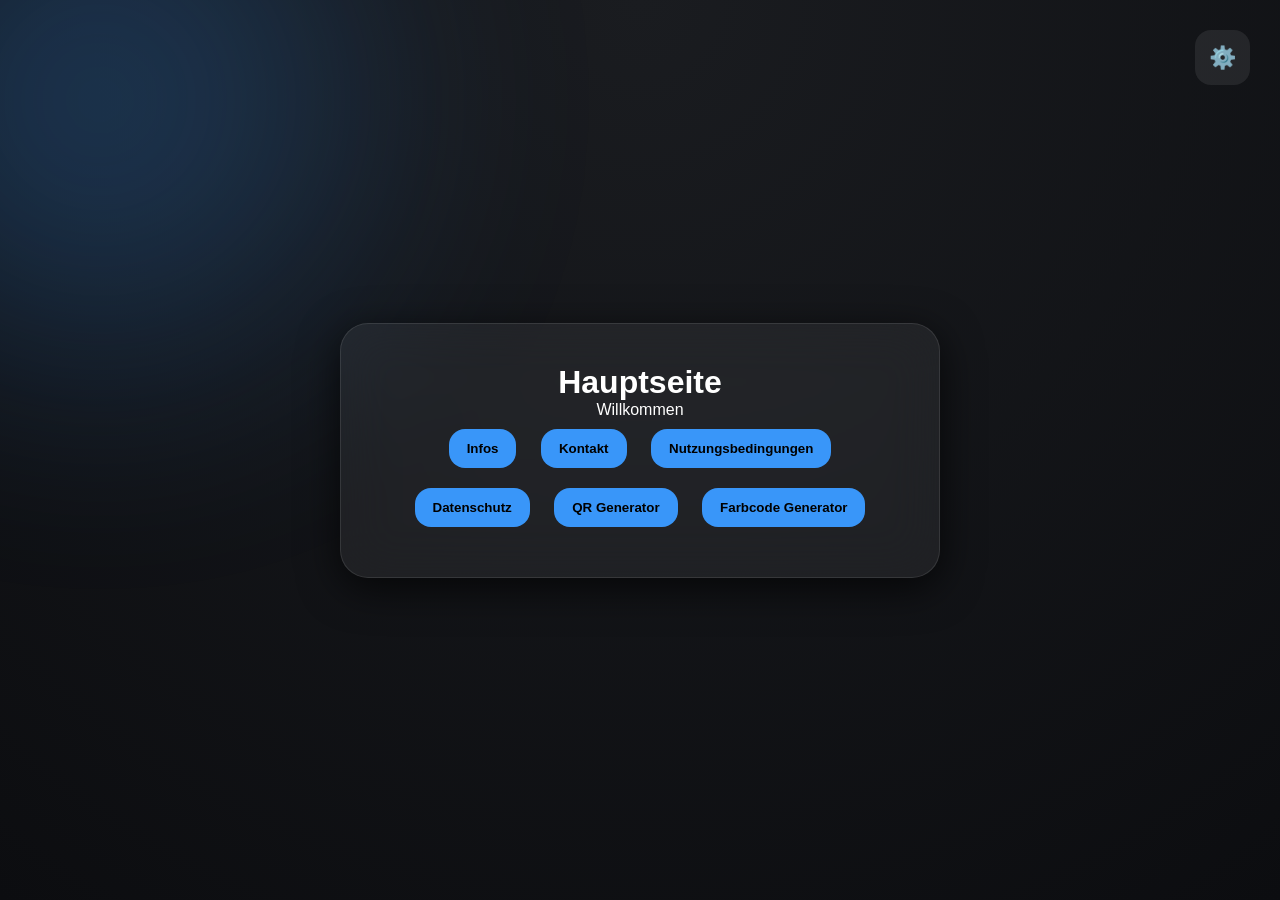
<file: index.html>
<!DOCTYPE html>
<html lang="de">
<head>
<meta charset="UTF-8">
<title>Main Website</title>

<link rel="stylesheet" href="style.css">
</head>

<body>

<div class="glow"></div>

<!-- SETTINGS -->
<button class="gear" onclick="toggleSettings()">⚙️</button>

<div class="settings" id="settings">

  <h3 id="settingsTitle">Einstellungen</h3>

  <div style="margin-top: 15px;">
    <label id="languageLabel">Sprache:</label>
    <div style="display: flex; gap: 10px; margin-top: 8px;">
      <button class="lang-btn active" onclick="setLanguage('de')" style="flex: 1; padding: 8px; background: var(--accent);">🇩🇪 Deutsch</button>
      <button class="lang-btn" onclick="setLanguage('en')" style="flex: 1; padding: 8px; background: rgba(255,255,255,0.1);">🇬🇧 English</button>
    </div>
  </div>

  <div style="margin-top: 15px;">
    <label id="themeLabel">Farbe:</label>
    <select onchange="setTheme(this.value)" style="margin-top: 8px; width: 100%;">
      <option value="blue">🔵 Blau / Blue</option>
      <option value="gray">⚪ Grau / Gray</option>
      <option value="purple">🟣 Lila / Purple</option>
      <option value="red">🔴 Rot / Red</option>
      <option value="green">🟢 Grün / Green</option>
      <option value="orange">🟠 Orange / Orange</option>
    </select>
  </div>

</div>

<!-- MAIN -->
<div class="container">
  <div class="card">

    <h1 id="mainTitle">Hauptseite</h1>
    <p id="mainSubtitle">Willkommen</p>

    <button onclick="location.href='info.html'" id="btnInfo">Infos</button>
    <button onclick="location.href='contact.html'" id="btnContact">Kontakt</button>
    <button onclick="location.href='terms.html'" id="btnTerms">Nutzungsbedingungen</button>
    <button onclick="location.href='privacy.html'" id="btnPrivacy">Datenschutz</button>

    <!-- QR -->
    <button onclick="location.href='qr.html'" id="btnQR">
      QR Generator
    </button>

    <!-- COLOR -->
    <button onclick="location.href='color.html'" id="btnColor">
      Farbcode Generator
    </button>

  </div>
</div>

<script>

const translations = {
  de: {
    settingsTitle: "Einstellungen",
    languageLabel: "Sprache:",
    themeLabel: "Farbe:",
    mainTitle: "Hauptseite",
    mainSubtitle: "Willkommen",
    btnInfo: "Infos",
    btnContact: "Kontakt",
    btnTerms: "Nutzungsbedingungen",
    btnPrivacy: "Datenschutz",
    btnQR: "QR Generator",
    btnColor: "Farbcode Generator"
  },
  en: {
    settingsTitle: "Settings",
    languageLabel: "Language:",
    themeLabel: "Color:",
    mainTitle: "Main Website",
    mainSubtitle: "Welcome",
    btnInfo: "Info",
    btnContact: "Contact",
    btnTerms: "Terms of Service",
    btnPrivacy: "Privacy",
    btnQR: "QR Generator",
    btnColor: "Color Code Generator"
  }
};

function getLanguage() {
  return localStorage.getItem('language') || 'de';
}

function setLanguage(lang) {
  localStorage.setItem('language', lang);
  updateLanguage();
  updateLanguageButtons();
}

function updateLanguageButtons() {
  const lang = getLanguage();
  document.querySelectorAll('.lang-btn').forEach(btn => {
    btn.classList.remove('active');
    btn.style.background = 'rgba(255,255,255,0.1)';
  });
  event.target.classList.add('active');
  event.target.style.background = 'var(--accent)';
}

function updateLanguage() {
  const lang = getLanguage();
  const t = translations[lang];
  
  document.querySelectorAll('[id]').forEach(el => {
    if(t[el.id]) {
      el.textContent = t[el.id];
    }
  });
  
  document.documentElement.lang = lang;
}

function toggleSettings(){
  document.getElementById("settings").classList.toggle("show");
}

function setTheme(c){
  localStorage.setItem('theme', c);
  const map={
    blue:"#3996F9",
    gray:"#888",
    purple:"#b84dff",
    red:"#ff4d4d",
    green:"#4dff88",
    orange:"#ff9f4d"
  };

  document.documentElement.style.setProperty("--accent", map[c]);
}

function loadTheme() {
  const theme = localStorage.getItem('theme') || 'blue';
  const map={
    blue:"#3996F9",
    gray:"#888",
    purple:"#b84dff",
    red:"#ff4d4d",
    green:"#4dff88",
    orange:"#ff9f4d"
  };
  document.documentElement.style.setProperty("--accent", map[theme]);
  document.querySelector('select').value = theme;
}

window.addEventListener('load', () => {
  loadTheme();
  updateLanguage();
});

</script>

</body>
</html>
</file>
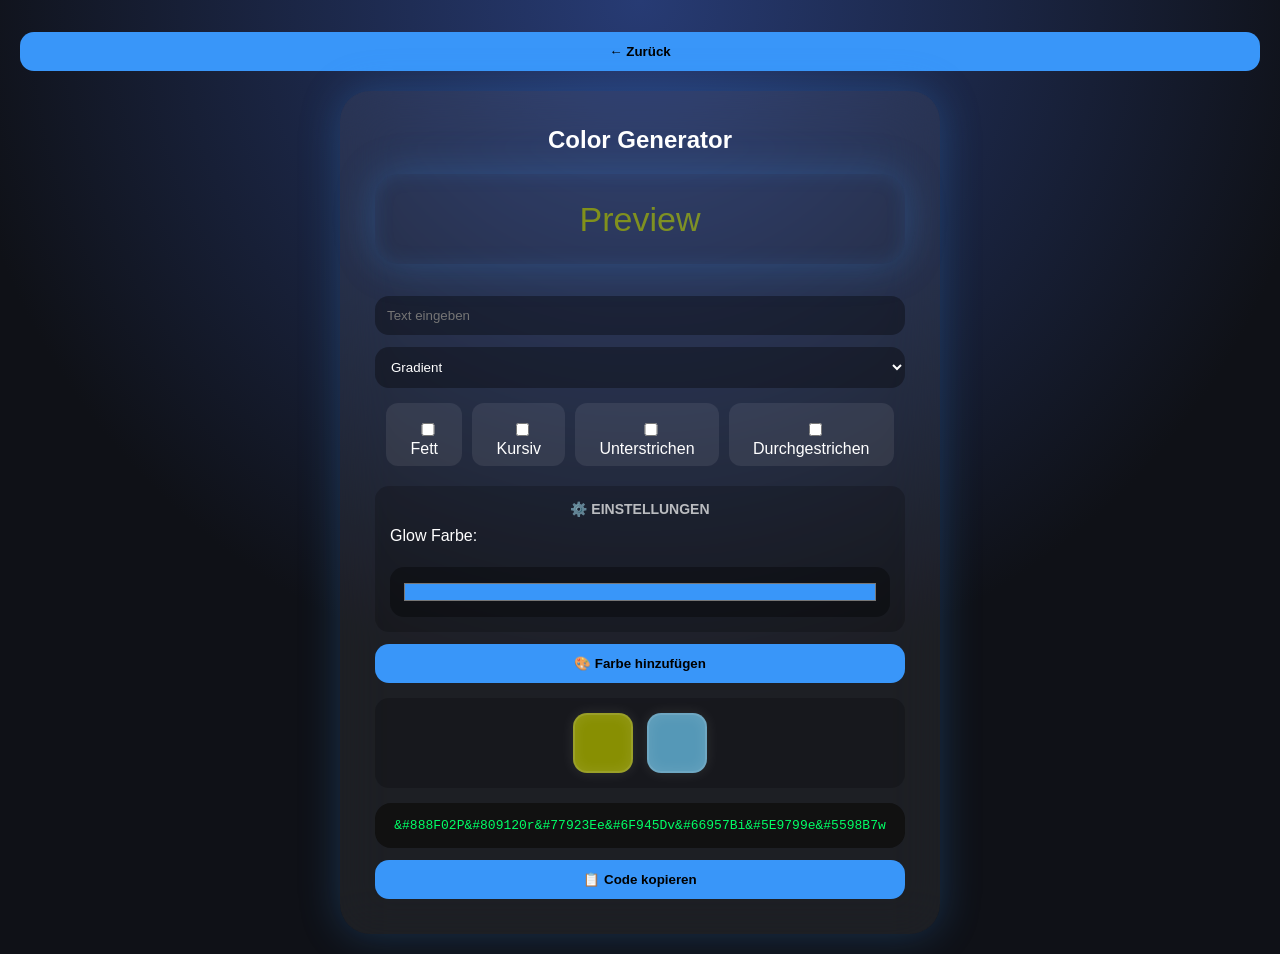
<file: color.html>
<!DOCTYPE html>
<html lang="de">
<head>
<meta charset="UTF-8">
<meta name="viewport" content="width=device-width, initial-scale=1.0">
<title>Color Generator</title>

<style>
*{
  box-sizing:border-box;
  font-family:Arial,sans-serif;
}

body{
  margin:0;
  min-height:100vh;
  display:flex;
  justify-content:center;
  align-items:center;
  background:
    radial-gradient(circle at top,#273b74,#0f1117 60%);
  color:white;
  padding:20px;
}

.container{
  width:100%;
  display:flex;
  flex-direction:column;
  align-items:center;
}

.back-button{
  align-self:flex-start;
  margin-bottom:20px;
  padding:12px 20px;
  background:#3996F9;
  color:black;
  border:none;
  border-radius:14px;
  font-weight:bold;
  cursor:pointer;
  transition:.2s;
}

.back-button:hover{
  transform:translateX(-5px);
}

.card{
  width:600px;
  max-width:95%;
  padding:35px;
  border-radius:30px;
  background:rgba(255,255,255,.06);
  backdrop-filter:blur(25px);
  box-shadow:0 0 40px rgba(57,150,249,.25);
  text-align:center;
}

h2{
  margin-top:0;
}

.preview{
  min-height:90px;
  display:flex;
  justify-content:center;
  align-items:center;
  font-size:34px;
  font-weight:bold;
  padding:20px;
  margin:20px 0;
  border-radius:24px;
  background:rgba(255,255,255,.05);
  white-space:pre-wrap;
  word-wrap:break-word;
  background-size:300% 300%;
  -webkit-background-clip:text;
  background-clip:text;
}

input,
select,
button{
  width:100%;
  padding:12px;
  border:none;
  border-radius:14px;
  margin-top:12px;
}

input,
select{
  background:rgba(0,0,0,.35);
  color:white;
}

select option{
  background:#1a1a1a;
  color:white;
}

button{
  background:#3996F9;
  color:black;
  font-weight:bold;
  cursor:pointer;
  transition:.2s;
}

button:hover{
  opacity:0.9;
}

.row{
  display:flex;
  flex-wrap:wrap;
  justify-content:center;
  gap:10px;
  margin-top:15px;
}

.row label{
  background:rgba(255,255,255,.08);
  padding:8px 12px;
  border-radius:12px;
  cursor:pointer;
  transition:.2s;
}

.row label:hover{
  background:rgba(255,255,255,.12);
}

.settings-section{
  margin-top:20px;
  padding:15px;
  background:rgba(0,0,0,.2);
  border-radius:14px;
}

.settings-section h4{
  margin:0 0 10px 0;
  font-size:14px;
  text-transform:uppercase;
  opacity:0.7;
}

.settings-section input[type="color"]{
  height:50px;
  cursor:pointer;
}

.color-list{
  display:flex;
  flex-wrap:wrap;
  justify-content:center;
  gap:14px;
  margin-top:15px;
  margin-bottom:15px;
  padding:15px;
  background:rgba(0,0,0,.2);
  border-radius:14px;
  min-height:60px;
}

.color-box{
  width:60px;
  height:60px;
  border-radius:14px;
  border:2px solid rgba(255,255,255,.15);
  cursor:pointer;
  transition:.2s;
  box-shadow:
    0 0 14px rgba(255,255,255,.1),
    inset 0 0 14px rgba(255,255,255,.1);
  position:relative;
  flex-shrink:0;
}

.color-box:hover{
  transform:scale(1.08);
}

.color-box::after{
  content:"";
  position:absolute;
  top:50%;
  left:50%;
  transform:translate(-50%,-50%);
  font-size:20px;
  opacity:0;
  transition:.2s;
}

.code{
  margin-top:15px;
  padding:15px;
  border-radius:16px;
  background:#111;
  color:#00ff66;
  font-family:monospace;
  word-break:break-word;
  min-height:40px;
  max-height:150px;
  overflow-y:auto;
}

.copy-button{
  margin-top:12px;
}
</style>
</head>
<body>

<div class="container">
  <button class="back-button" onclick="goHome()">← Zurück</button>

  <div class="card">

    <h2>Color Generator</h2>

    <!-- PREVIEW GANZ OBEN -->
    <div class="preview" id="preview">
      Preview
    </div>

    <input
      id="text"
      placeholder="Text eingeben"
      oninput="update()"
    >

    <select id="mode" onchange="update()">
      <option value="single">Einfarbig</option>
      <option value="gradient" selected>Gradient</option>
      <option value="rainbow">Rainbow</option>
    </select>

    <div class="row">
      <label><input type="checkbox" id="bold" onchange="update()"> Fett</label>
      <label><input type="checkbox" id="italic" onchange="update()"> Kursiv</label>
      <label><input type="checkbox" id="underline" onchange="update()"> Unterstrichen</label>
      <label><input type="checkbox" id="strike" onchange="update()"> Durchgestrichen</label>
    </div>

    <div class="settings-section">
      <h4>⚙️ Einstellungen</h4>
      <label for="glowColor" style="display:block; margin-bottom:10px; text-align:left;">Glow Farbe:</label>
      <input type="color" id="glowColor" value="#3996F9" onchange="update()">
    </div>

    <button onclick="addColor()">
      🎨 Farbe hinzufügen
    </button>

    <div id="colorList" class="color-list"></div>

    <div id="code" class="code">
      Code
    </div>

    <button class="copy-button" onclick="copyCode()">
      📋 Code kopieren
    </button>

  </div>
</div>

<script>

let colors = [
  randomColor(),
  randomColor()
];

function randomColor(){
  return "#" +
    Math.floor(Math.random()*16777215)
      .toString(16)
      .padStart(6,"0");
}

function goHome(){
  window.location.href = "index.html";
}

function addColor(){
  colors.push(randomColor());
  renderColors();
  update();
}

function removeColor(index){
  if(colors.length > 1){
    colors.splice(index, 1);
    renderColors();
    update();
  }
}

function renderColors(){

  const list =
    document.getElementById("colorList");

  list.innerHTML = "";

  colors.forEach((color,index)=>{

    const box =
      document.createElement("div");

    box.className = "color-box";
    box.style.background = color;
    box.title = "Klick zum ändern\nRechtsklick zum löschen";

    box.onclick = (e)=>{

      const picker =
        document.createElement("input");

      picker.type = "color";
      picker.value = color;

      picker.style.display = "none";

      document.body.appendChild(picker);

      picker.oninput = e=>{
        colors[index] = e.target.value;
        renderColors();
        update();
      };

      picker.onchange = ()=>{
        picker.remove();
      };

      picker.click();
    };

    box.oncontextmenu = (e)=>{
      e.preventDefault();
      removeColor(index);
    };

    list.appendChild(box);

  });
}

function hexToRgb(hex){

  hex = hex.replace("#","");

  return {
    r:parseInt(hex.substring(0,2),16),
    g:parseInt(hex.substring(2,4),16),
    b:parseInt(hex.substring(4,6),16)
  };
}

function interpolate(c1,c2,t){

  const r =
    Math.round(c1.r + (c2.r-c1.r)*t);

  const g =
    Math.round(c1.g + (c2.g-c1.g)*t);

  const b =
    Math.round(c1.b + (c2.b-c1.b)*t);

  return (
    r.toString(16).padStart(2,"0") +
    g.toString(16).padStart(2,"0") +
    b.toString(16).padStart(2,"0")
  ).toUpperCase();
}

function update(){

  const text =
    document.getElementById("text").value ||
    "Preview";

  const mode =
    document.getElementById("mode").value;

  const preview =
    document.getElementById("preview");

  const code =
    document.getElementById("code");

  const glowColor =
    document.getElementById("glowColor").value;

  const bold =
    document.getElementById("bold").checked
      ? "&l" : "";

  const italic =
    document.getElementById("italic").checked
      ? "&o" : "";

  const underline =
    document.getElementById("underline").checked
      ? "&n" : "";

  const strike =
    document.getElementById("strike").checked
      ? "&m" : "";

  const format =
    bold + italic + underline + strike;

  preview.innerText = text;

  preview.style.fontWeight =
    document.getElementById("bold").checked
      ? "bold"
      : "normal";

  preview.style.fontStyle =
    document.getElementById("italic").checked
      ? "italic"
      : "normal";

  let deco = [];

  if(document.getElementById("underline").checked)
    deco.push("underline");

  if(document.getElementById("strike").checked)
    deco.push("line-through");

  preview.style.textDecoration =
    deco.join(" ");

  preview.style.boxShadow =
    `0 0 40px ${glowColor}40, inset 0 0 20px ${glowColor}20`;

  let out = "";

  if(mode==="single"){

    preview.style.background = colors[0];
    preview.style.webkitBackgroundClip = "unset";
    preview.style.backgroundClip = "unset";
    preview.style.color = colors[0];

    out =
      `&#${colors[0].replace("#","")}${format}${text}`;
  }

  if(mode==="gradient"){

    preview.style.background =
      `linear-gradient(
        90deg,
        ${colors.join(",")}
      )`;

    preview.style.backgroundSize =
      "300% 300%";

    preview.style.webkitBackgroundClip =
      "text";
      
    preview.style.backgroundClip =
      "text";

    preview.style.color =
      "transparent";

    const segments =
      colors.length - 1;

    for(let i=0;i<text.length;i++){

      const t =
        text.length === 1
        ? 0
        : i/(text.length-1);

      const seg =
        Math.min(
          segments - 0.0001,
          t * segments
        );

      const index =
        Math.floor(seg);

      const local =
        seg - index;

      const c1 =
        hexToRgb(colors[index]);

      const c2 =
        hexToRgb(colors[index+1]);

      const hex =
        interpolate(c1,c2,local);

      out +=
        `&#${hex}${format}${text[i]}`;
    }
  }

  if(mode==="rainbow"){

    const rainbow = [
      "#ff0000",
      "#ff7a00",
      "#ffee00",
      "#00ff00",
      "#00d9ff",
      "#004cff",
      "#b300ff"
    ];

    preview.style.background =
      `linear-gradient(
        90deg,
        ${rainbow.join(",")}
      )`;

    preview.style.webkitBackgroundClip =
      "text";
      
    preview.style.backgroundClip =
      "text";

    preview.style.color =
      "transparent";

    for(let i=0;i<text.length;i++){

      const t =
        text.length===1
          ? 0
          : i/(text.length-1);

      const seg =
        t * (rainbow.length-1);

      const index =
        Math.floor(seg);

      const local =
        seg - index;

      const c1 =
        hexToRgb(rainbow[index]);

      const c2 =
        hexToRgb(
          rainbow[
            Math.min(
              index+1,
              rainbow.length-1
            )
          ]
        );

      const hex =
        interpolate(c1,c2,local);

      out +=
        `&#${hex}${format}${text[i]}`;
    }
  }

  code.innerText = out;
}

function copyCode(){

  const code = document.getElementById("code").innerText;
  
  navigator.clipboard.writeText(code).then(()=>{
    const btn = event.target;
    const original = btn.innerText;
    btn.innerText = "✓ Kopiert!";
    setTimeout(()=>{
      btn.innerText = original;
    }, 2000);
  });
}

window.onload = ()=>{

  renderColors();
  update();

};
</script>

</body>
</html>
</file>
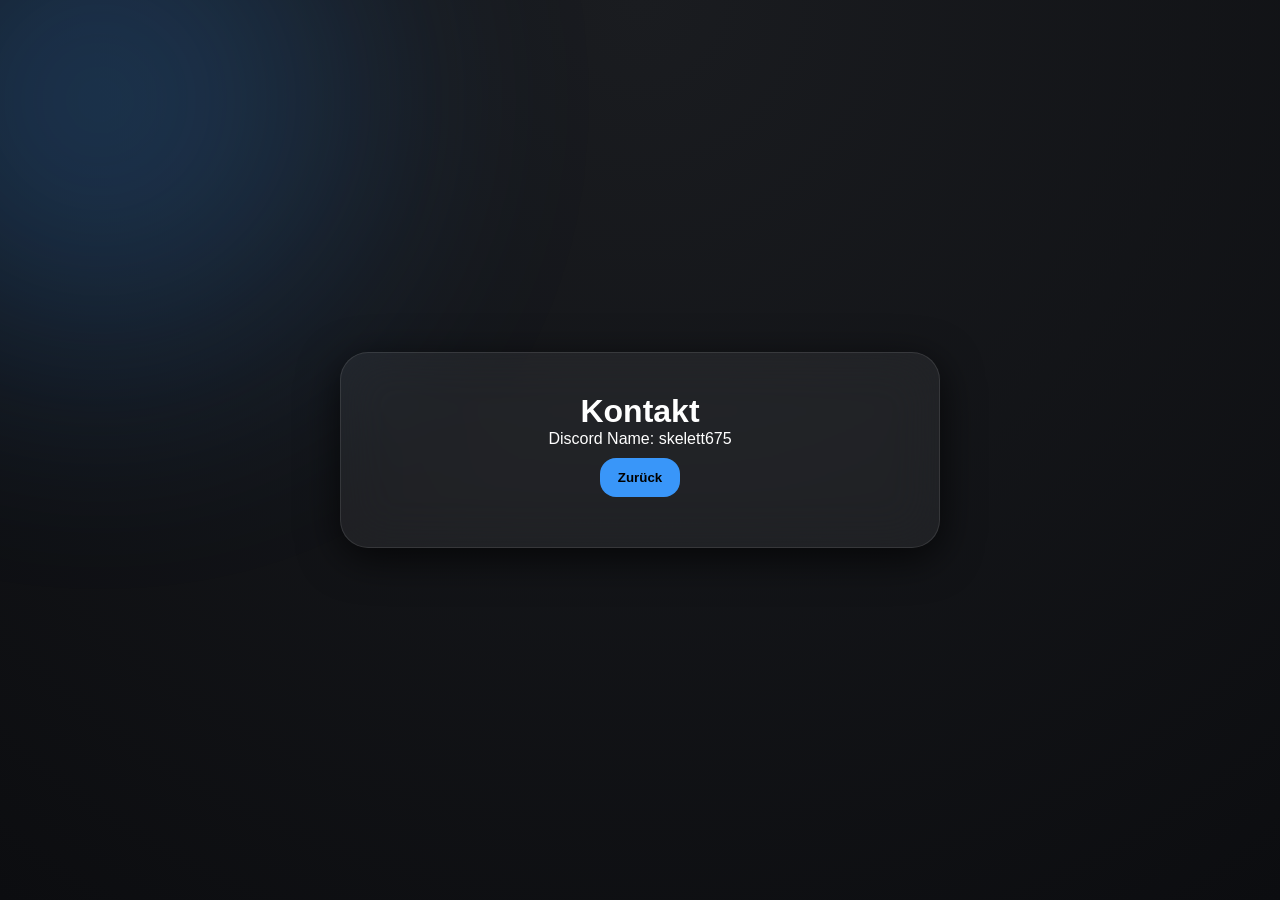
<file: contact.html>
<!DOCTYPE html>
<html lang="de">
<head>
<meta charset="UTF-8">
<title>Kontakt / Contact</title>
<link rel="stylesheet" href="style.css">
</head>
<body>

<div class="glow"></div>

<div class="container">
  <div class="card">
    <h1 id="contactTitle">Kontakt</h1>
    <p id="contactDiscord">Discord Name: skelett675</p>
    <button onclick="location.href='index.html'" id="backBtn">Zurück</button>
  </div>
</div>

<script>

const translations = {
  de: {
    contactTitle: "Kontakt",
    contactDiscord: "Discord Name: skelett675",
    backBtn: "Zurück"
  },
  en: {
    contactTitle: "Contact",
    contactDiscord: "Discord Name: skelett675",
    backBtn: "Back"
  }
};

function getLanguage() {
  return localStorage.getItem('language') || 'de';
}

function updateLanguage() {
  const lang = getLanguage();
  const t = translations[lang];
  
  document.querySelectorAll('[id]').forEach(el => {
    if(t[el.id]) {
      el.textContent = t[el.id];
    }
  });
  
  document.documentElement.lang = lang;
}

function loadTheme() {
  const theme = localStorage.getItem('theme') || 'blue';
  const map={
    blue:"#3996F9",
    gray:"#888",
    purple:"#b84dff",
    red:"#ff4d4d",
    green:"#4dff88",
    orange:"#ff9f4d"
  };
  document.documentElement.style.setProperty("--accent", map[theme]);
}

window.addEventListener('load', () => {
  loadTheme();
  updateLanguage();
});

</script>

</body>
</html>
</file>
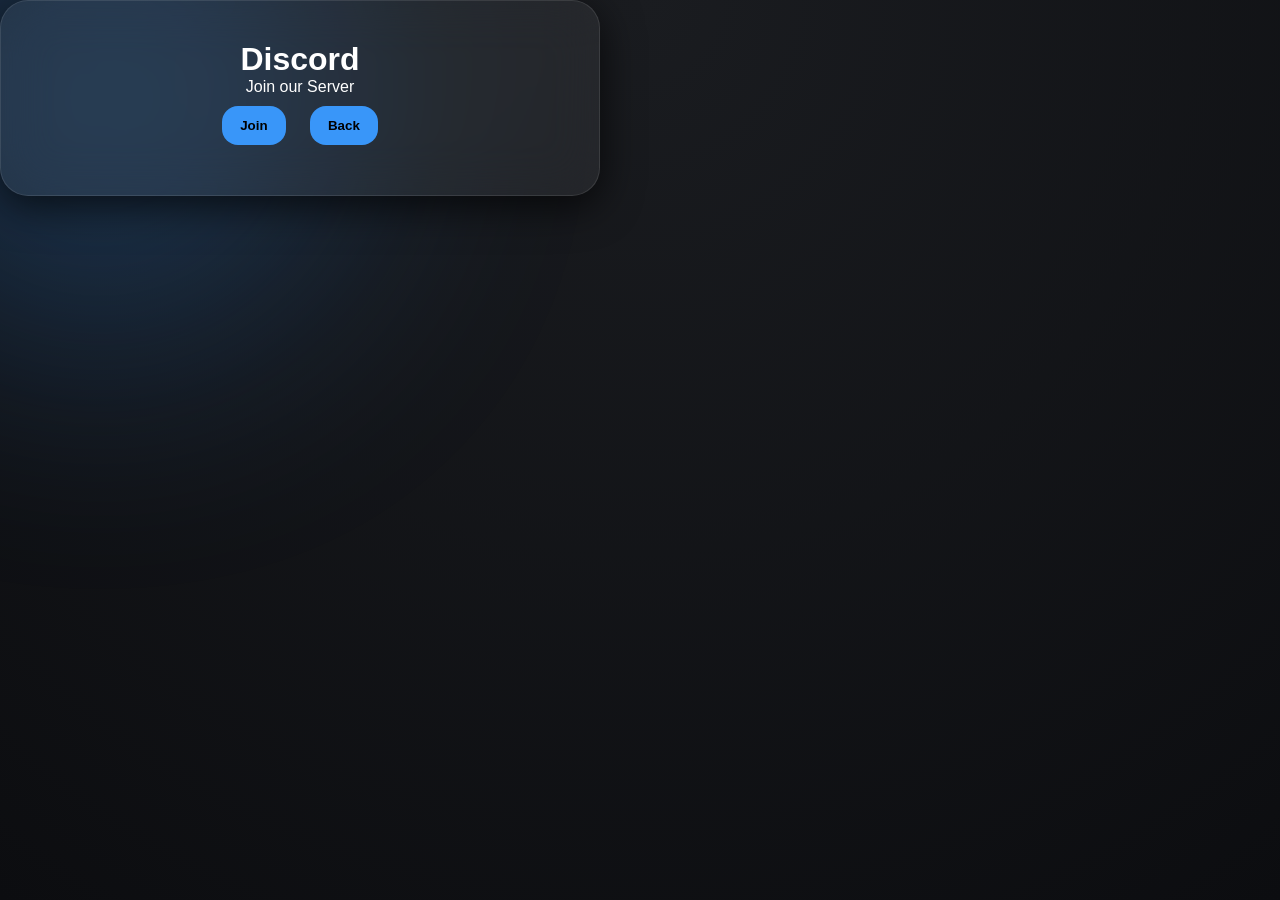
<file: discord.html>
<!DOCTYPE html>
<html>
<head>
<meta charset="UTF-8">
<title>Discord</title>
<link rel="stylesheet" href="style.css">
</head>
<body>

<div class="glow"></div>

<div class="center">
  <div class="card">
    <h1>Discord</h1>
    <p>Join our Server</p>

    <button onclick="window.open('https://discord.gg/mWBxgJqDAM')">
      Join
    </button>

    <button onclick="location.href='index.html'">Back</button>
  </div>
</div>

</body>
</html>
</file>
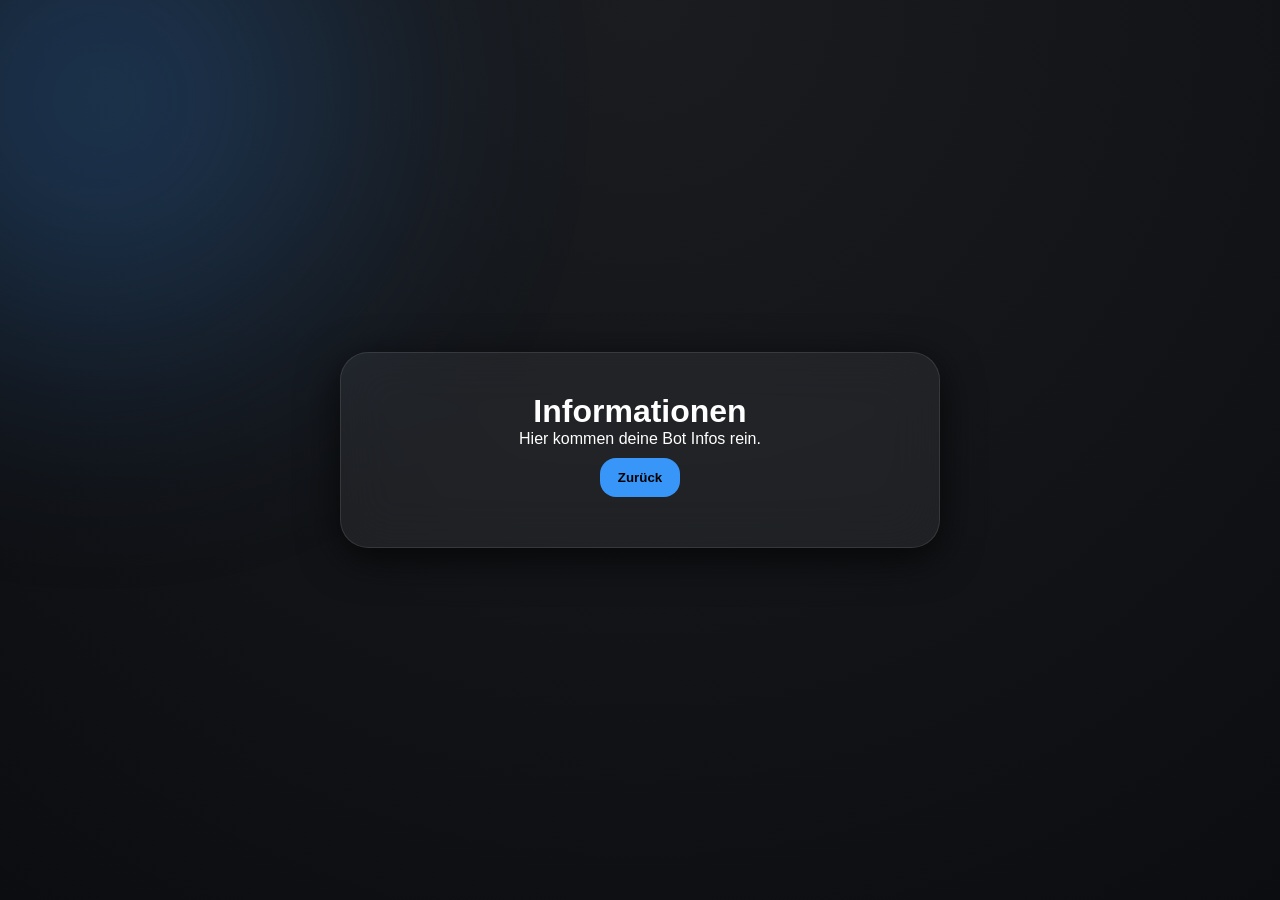
<file: info.html>
<!DOCTYPE html>
<html lang="de">
<head>
<meta charset="UTF-8">
<title>Infos / Info</title>
<link rel="stylesheet" href="style.css">
</head>
<body>

<div class="glow"></div>

<div class="container">
  <div class="card">
    <h1 id="infoTitle">Informationen</h1>
    <p id="infoText">Hier kommen deine Bot Infos rein.</p>
    <button onclick="location.href='index.html'" id="backBtn">Zurück</button>
  </div>
</div>

<script>

const translations = {
  de: {
    infoTitle: "Informationen",
    infoText: "Hier kommen deine Bot Infos rein.",
    backBtn: "Zurück"
  },
  en: {
    infoTitle: "Information",
    infoText: "Your bot information goes here.",
    backBtn: "Back"
  }
};

function getLanguage() {
  return localStorage.getItem('language') || 'de';
}

function updateLanguage() {
  const lang = getLanguage();
  const t = translations[lang];
  
  document.querySelectorAll('[id]').forEach(el => {
    if(t[el.id]) {
      el.textContent = t[el.id];
    }
  });
  
  document.documentElement.lang = lang;
}

function loadTheme() {
  const theme = localStorage.getItem('theme') || 'blue';
  const map={
    blue:"#3996F9",
    gray:"#888",
    purple:"#b84dff",
    red:"#ff4d4d",
    green:"#4dff88",
    orange:"#ff9f4d"
  };
  document.documentElement.style.setProperty("--accent", map[theme]);
}

window.addEventListener('load', () => {
  loadTheme();
  updateLanguage();
});

</script>

</body>
</html>
</file>
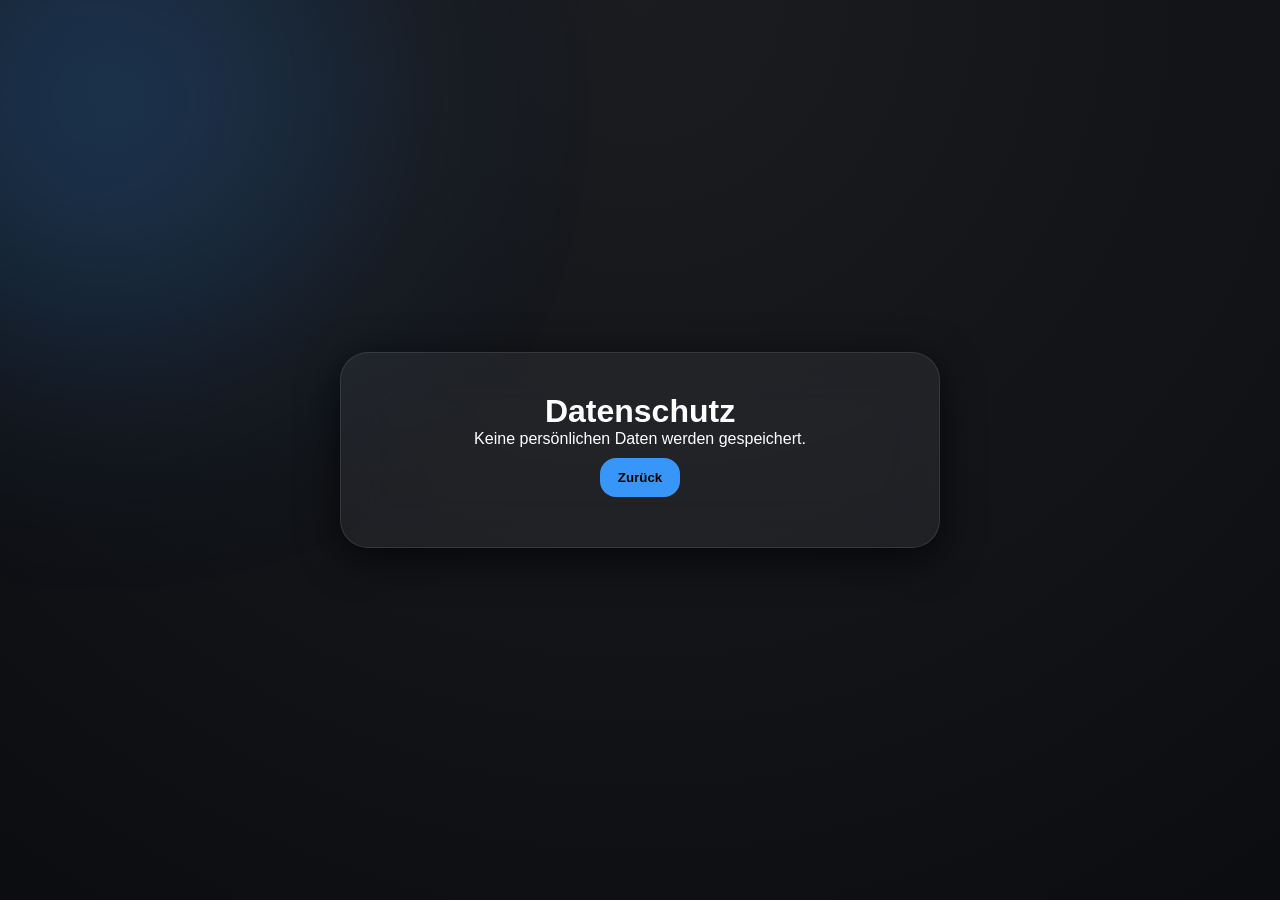
<file: privacy.html>
<!DOCTYPE html>
<html lang="de">
<head>
<meta charset="UTF-8">
<title>Datenschutz / Privacy</title>
<link rel="stylesheet" href="style.css">
</head>
<body>

<div class="glow"></div>

<div class="container">
  <div class="card">
    <h1 id="privacyTitle">Datenschutz</h1>
    <p id="privacyText">Keine persönlichen Daten werden gespeichert.</p>
    <button onclick="location.href='index.html'" id="backBtn">Zurück</button>
  </div>
</div>

<script>

const translations = {
  de: {
    privacyTitle: "Datenschutz",
    privacyText: "Keine persönlichen Daten werden gespeichert.",
    backBtn: "Zurück"
  },
  en: {
    privacyTitle: "Privacy",
    privacyText: "No personal data is stored.",
    backBtn: "Back"
  }
};

function getLanguage() {
  return localStorage.getItem('language') || 'de';
}

function updateLanguage() {
  const lang = getLanguage();
  const t = translations[lang];
  
  document.querySelectorAll('[id]').forEach(el => {
    if(t[el.id]) {
      el.textContent = t[el.id];
    }
  });
  
  document.documentElement.lang = lang;
}

function loadTheme() {
  const theme = localStorage.getItem('theme') || 'blue';
  const map={
    blue:"#3996F9",
    gray:"#888",
    purple:"#b84dff",
    red:"#ff4d4d",
    green:"#4dff88",
    orange:"#ff9f4d"
  };
  document.documentElement.style.setProperty("--accent", map[theme]);
}

window.addEventListener('load', () => {
  loadTheme();
  updateLanguage();
});

</script>

</body>
</html>
</file>
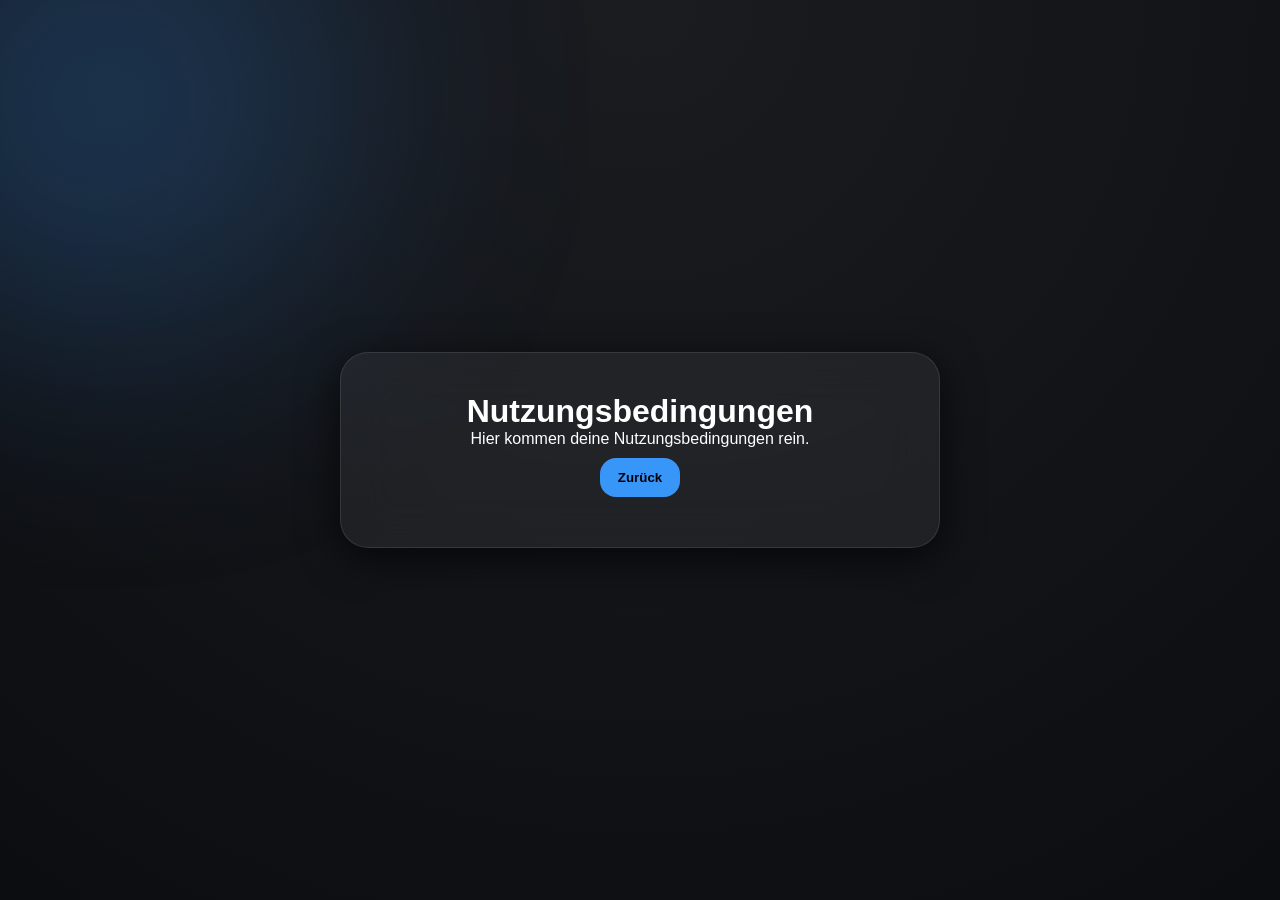
<file: terms.html>
<!DOCTYPE html>
<html lang="de">
<head>
<meta charset="UTF-8">
<title>Nutzungsbedingungen / Terms</title>
<link rel="stylesheet" href="style.css">
</head>
<body>

<div class="glow"></div>

<div class="container">
  <div class="card">
    <h1 id="termsTitle">Nutzungsbedingungen</h1>
    <p id="termsText">Hier kommen deine Nutzungsbedingungen rein.</p>
    <button onclick="location.href='index.html'" id="backBtn">Zurück</button>
  </div>
</div>

<script>

const translations = {
  de: {
    termsTitle: "Nutzungsbedingungen",
    termsText: "Hier kommen deine Nutzungsbedingungen rein.",
    backBtn: "Zurück"
  },
  en: {
    termsTitle: "Terms of Service",
    termsText: "Your terms and conditions go here.",
    backBtn: "Back"
  }
};

function getLanguage() {
  return localStorage.getItem('language') || 'de';
}

function updateLanguage() {
  const lang = getLanguage();
  const t = translations[lang];
  
  document.querySelectorAll('[id]').forEach(el => {
    if(t[el.id]) {
      el.textContent = t[el.id];
    }
  });
  
  document.documentElement.lang = lang;
}

function loadTheme() {
  const theme = localStorage.getItem('theme') || 'blue';
  const map={
    blue:"#3996F9",
    gray:"#888",
    purple:"#b84dff",
    red:"#ff4d4d",
    green:"#4dff88",
    orange:"#ff9f4d"
  };
  document.documentElement.style.setProperty("--accent", map[theme]);
}

window.addEventListener('load', () => {
  loadTheme();
  updateLanguage();
});

</script>

</body>
</html>
</file>
<file: style.css>
* {
  margin: 0;
  padding: 0;
  box-sizing: border-box;
}

html, body {
  width: 100%;
  height: 100%;
}

/* ROOT */
:root {
  --accent: #3996F9;
}

body {
  min-height: 100vh;
  font-family: Arial, sans-serif;

  background: radial-gradient(circle at top, #1a1c20, #0c0d10);
  color: white;

  overflow-x: hidden;
}

/* GLOW */
.glow {
  position: fixed;
  width: 500px;
  height: 500px;

  background: var(--accent);
  opacity: 0.25;

  filter: blur(130px);
  border-radius: 50%;

  top: -150px;
  left: -150px;

  pointer-events: none;
}

/* CENTER FIX */
.container {
  min-height: 100vh;
  width: 100%;

  display: flex;
  justify-content: center;
  align-items: center;
  flex-direction: column;
  padding: 20px;
}

/* CARD */
.card {
  padding: 40px;
  border-radius: 28px;
  max-width: 600px;
  width: 100%;

  background: rgba(255,255,255,0.06);
  backdrop-filter: blur(25px);

  border: 1px solid rgba(255,255,255,0.1);

  box-shadow: 0 10px 40px rgba(0,0,0,0.7);

  text-align: center;

  transition: 0.3s;
}

.card:hover {
  transform: translateY(-4px) scale(1.02);
  box-shadow: 0 20px 60px rgba(0,0,0,0.8),
              0 0 30px var(--accent);
}

/* BUTTON */
button {
  margin: 10px;
  padding: 12px 18px;

  border: none;
  border-radius: 16px;

  background: var(--accent);
  color: black;

  font-weight: bold;
  cursor: pointer;

  transition: 0.25s;
}

button:hover {
  transform: scale(1.05);
  box-shadow: 0 0 20px var(--accent);
}

/* GEAR */
.gear {
  position: fixed;
  top: 20px;
  right: 20px;

  width: 55px;
  height: 55px;

  border-radius: 16px;
  border: none;

  background: rgba(255,255,255,0.08);
  color: white;

  font-size: 22px;

  cursor: pointer;
  padding: 0;
}

/* SETTINGS */
.settings {
  position: fixed;
  top: 85px;
  right: 20px;

  width: 280px;

  padding: 20px;

  border-radius: 20px;

  background: rgba(255,255,255,0.08);
  backdrop-filter: blur(25px);

  border: 1px solid rgba(255,255,255,0.1);

  display: none;
  z-index: 1000;
}

.settings.show {
  display: block;
}

.settings h3 {
  margin: 0 0 15px 0;
  font-size: 18px;
}

.settings label {
  display: block;
  font-size: 14px;
  margin-bottom: 5px;
}

.settings select {
  width: 100%;
  padding: 10px;
  border-radius: 8px;
  border: none;
  background: rgba(0,0,0,0.3);
  color: white;
  cursor: pointer;
}

.settings select option {
  background: #1a1c20;
  color: white;
}

.lang-btn {
  margin: 0 !important;
  padding: 8px 12px !important;
}

.lang-btn.active {
  background: var(--accent) !important;
}

/* COLOR PREVIEW FIX */
.preview {
  margin-top: 20px;
  padding: 20px;

  border-radius: 20px;

  background: rgba(255,255,255,0.06);

  min-height: 60px;

  display: flex;
  justify-content: center;
  align-items: center;

  font-size: 28px;
  font-weight: bold;
}

/* RESPONSIVE */
@media (max-width: 600px) {
  .card {
    padding: 30px 20px;
  }

  .settings {
    width: calc(100% - 40px);
    right: 20px;
  }

  button {
    padding: 10px 15px;
    font-size: 14px;
  }
}
</file>
